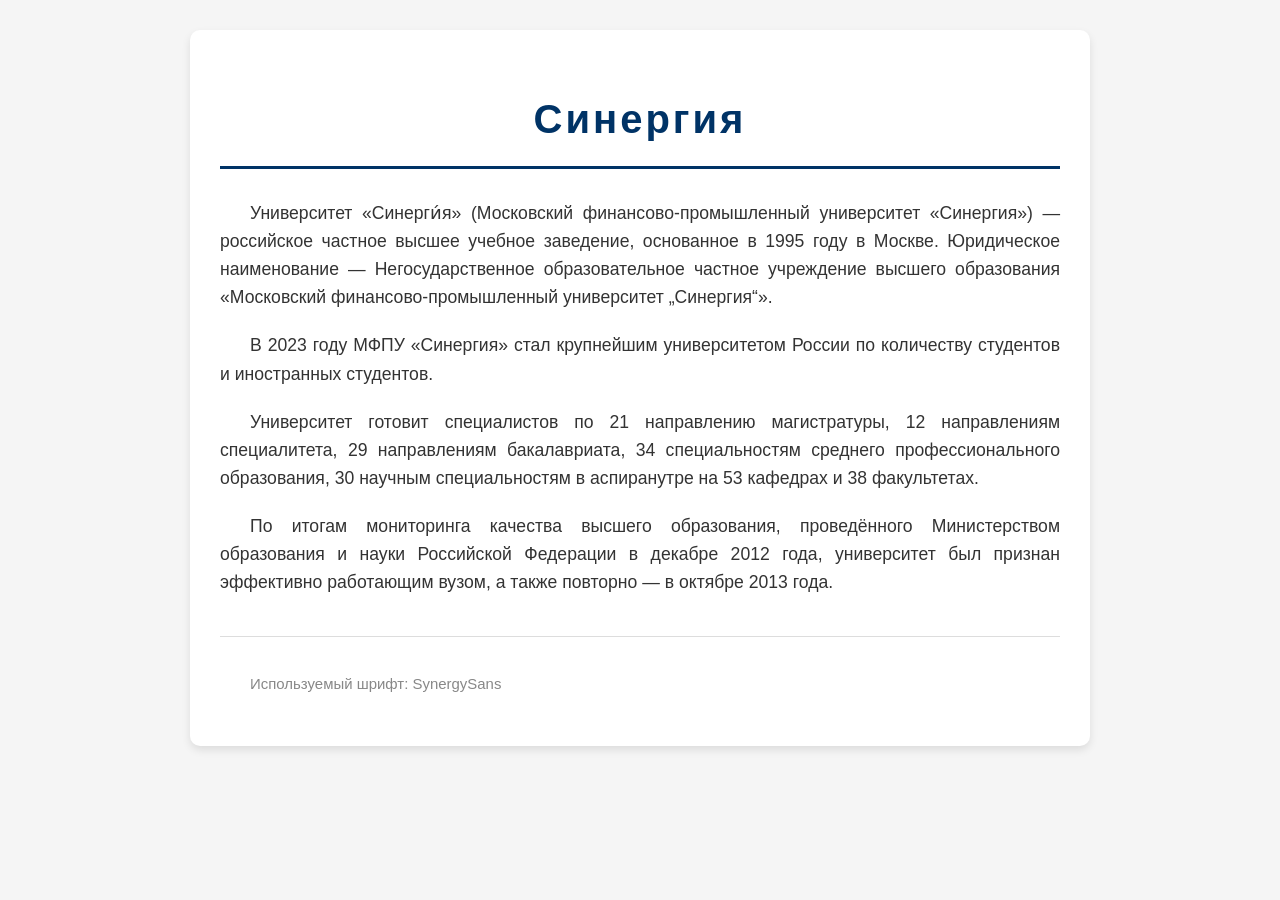
<file: 5/1/index.html>
<!DOCTYPE html>
<html lang="ru">
<head>
    <meta charset="UTF-8">
    <meta name="viewport" content="width=device-width, initial-scale=1.0">
    <title>Синергия</title>
    <link rel="stylesheet" href="style.css">
</head>
<body>
    <div class="container">
        <h1>Синергия</h1>
        <p>Университет «Синерги́я» (Московский финансово-промышленный университет «Синергия») — российское частное высшее учебное заведение, основанное в 1995 году в Москве. Юридическое наименование — Негосударственное образовательное частное учреждение высшего образования «Московский финансово-промышленный университет „Синергия“».</p>
        <p>В 2023 году МФПУ «Синергия» стал крупнейшим университетом России по количеству студентов и иностранных студентов.</p>
        <p>Университет готовит специалистов по 21 направлению магистратуры, 12 направлениям специалитета, 29 направлениям бакалавриата, 34 специальностям среднего профессионального образования, 30 научным специальностям в аспиранутре на 53 кафедрах и 38 факультетах.</p>
        <p>По итогам мониторинга качества высшего образования, проведённого Министерством образования и науки Российской Федерации в декабре 2012 года, университет был признан эффективно работающим вузом, а также повторно — в октябре 2013 года.</p>
        <div class="footer">
            <p>Используемый шрифт: SynergySans</p>
        </div>
    </div>
</body>
</html>
</file>
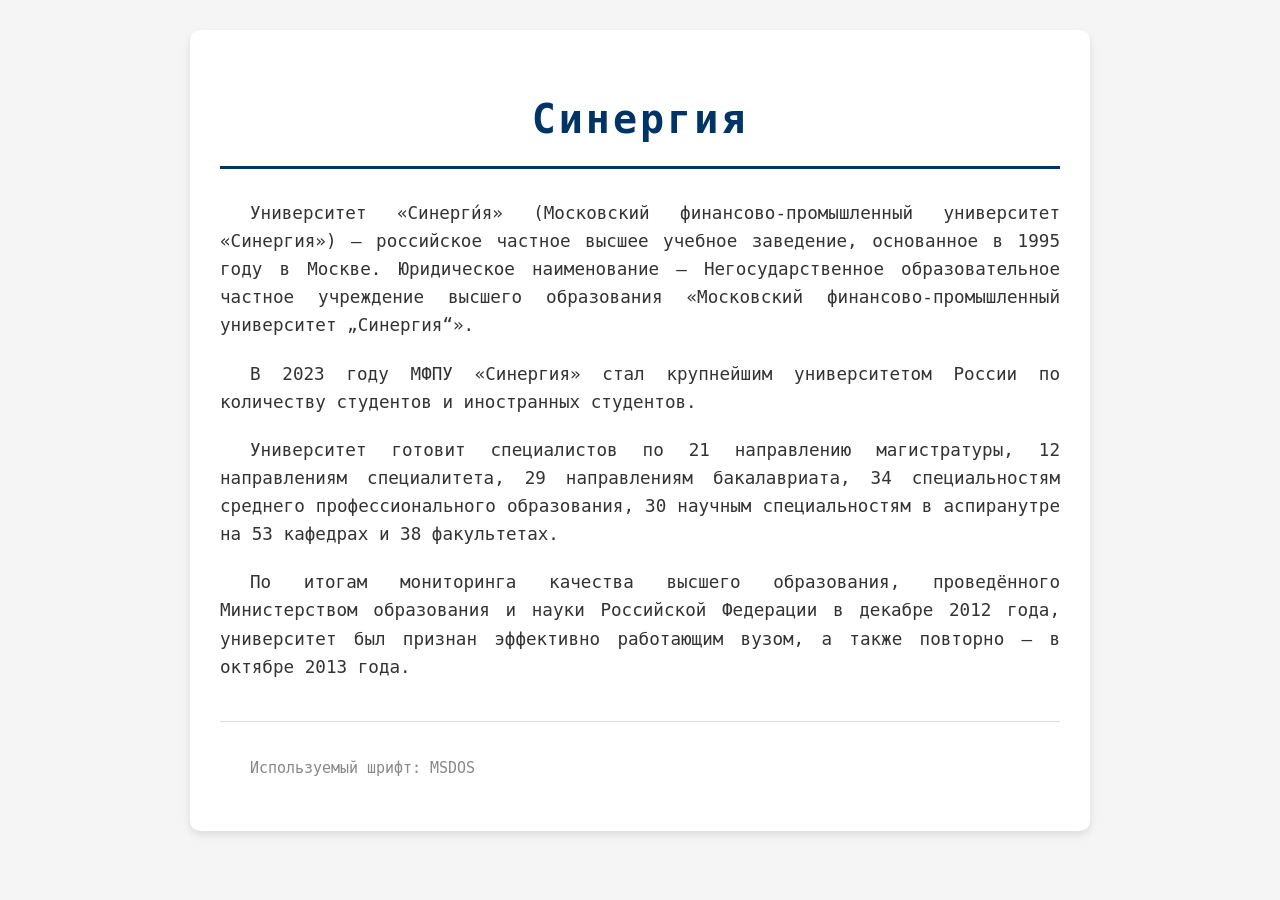
<file: 5/5/index.html>
<!DOCTYPE html>
<html lang="ru">
<head>
    <meta charset="UTF-8">
    <meta name="viewport" content="width=device-width, initial-scale=1.0">
    <title>Синергия</title>
    <link rel="stylesheet" href="style.css">
</head>
<body>
    <div class="container">
        <h1>Синергия</h1>
        <p>Университет «Синерги́я» (Московский финансово-промышленный университет «Синергия») — российское частное высшее учебное заведение, основанное в 1995 году в Москве. Юридическое наименование — Негосударственное образовательное частное учреждение высшего образования «Московский финансово-промышленный университет „Синергия“».</p>
        <p>В 2023 году МФПУ «Синергия» стал крупнейшим университетом России по количеству студентов и иностранных студентов.</p>
        <p>Университет готовит специалистов по 21 направлению магистратуры, 12 направлениям специалитета, 29 направлениям бакалавриата, 34 специальностям среднего профессионального образования, 30 научным специальностям в аспиранутре на 53 кафедрах и 38 факультетах.</p>
        <p>По итогам мониторинга качества высшего образования, проведённого Министерством образования и науки Российской Федерации в декабре 2012 года, университет был признан эффективно работающим вузом, а также повторно — в октябре 2013 года.</p>
        <div class="footer">
            <p>Используемый шрифт: MSDOS</p>
        </div>
    </div>
</body>
</html>
</file>
<file: 5/1/style.css>
/* CSS файл для страницы университета "Синергия" */
/* Используемый шрифт: SynergySans */

body {
    font-family: SynergySans, sans-serif;
    background-color: #f5f5f5;
    color: #333;
    max-width: 900px;
    margin: 0 auto;
    padding: 30px 20px;
    line-height: 1.6;
}

h1 {
    font-family: SynergySans, sans-serif;
    color: #003366;
    text-align: center;
    font-size: 2.5em;
    border-bottom: 3px solid #003366;
    padding-bottom: 15px;
    margin-bottom: 30px;
    letter-spacing: 3px;
}

p {
    font-family: SynergySans, sans-serif;
    font-size: 1.1em;
    text-align: justify;
    margin-bottom: 20px;
    text-indent: 30px;
}

.container {
    background-color: white;
    padding: 30px;
    border-radius: 10px;
    box-shadow: 0 4px 8px rgba(0,0,0,0.1);
}

.footer {
    margin-top: 40px;
    text-align: center;
    font-size: 0.85em;
    color: #888;
    border-top: 1px solid #ddd;
    padding-top: 20px;
}
</file>
<file: 5/5/style.css>
/* CSS файл для страницы университета "Синергия" */
/* Используемый шрифт: MSDOS */

body {
    font-family: MSDOS, monospace;
    background-color: #f5f5f5;
    color: #333;
    max-width: 900px;
    margin: 0 auto;
    padding: 30px 20px;
    line-height: 1.6;
}

h1 {
    font-family: MSDOS, monospace;
    color: #003366;
    text-align: center;
    font-size: 2.5em;
    border-bottom: 3px solid #003366;
    padding-bottom: 15px;
    margin-bottom: 30px;
    letter-spacing: 3px;
}

p {
    font-family: MSDOS, monospace;
    font-size: 1.1em;
    text-align: justify;
    margin-bottom: 20px;
    text-indent: 30px;
}

.container {
    background-color: white;
    padding: 30px;
    border-radius: 10px;
    box-shadow: 0 4px 8px rgba(0,0,0,0.1);
}

.footer {
    margin-top: 40px;
    text-align: center;
    font-size: 0.85em;
    color: #888;
    border-top: 1px solid #ddd;
    padding-top: 20px;
}
</file>
